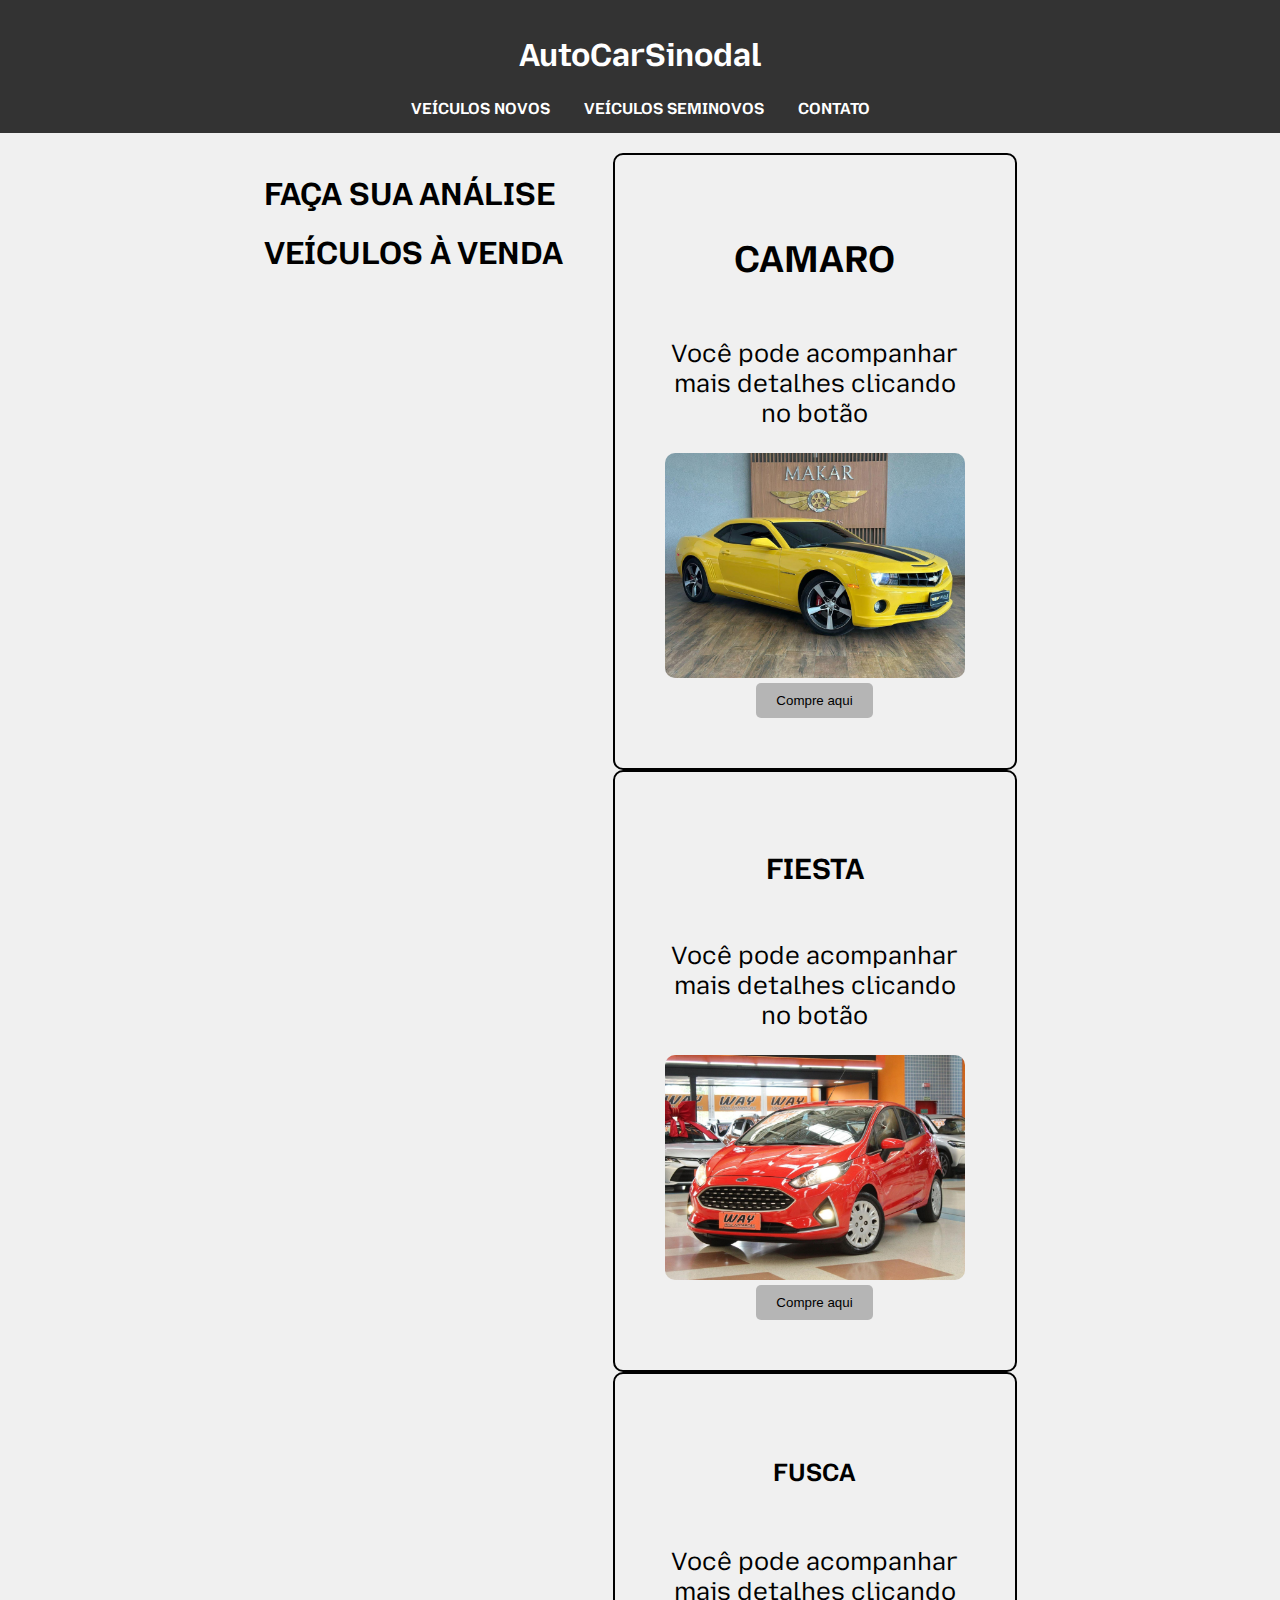
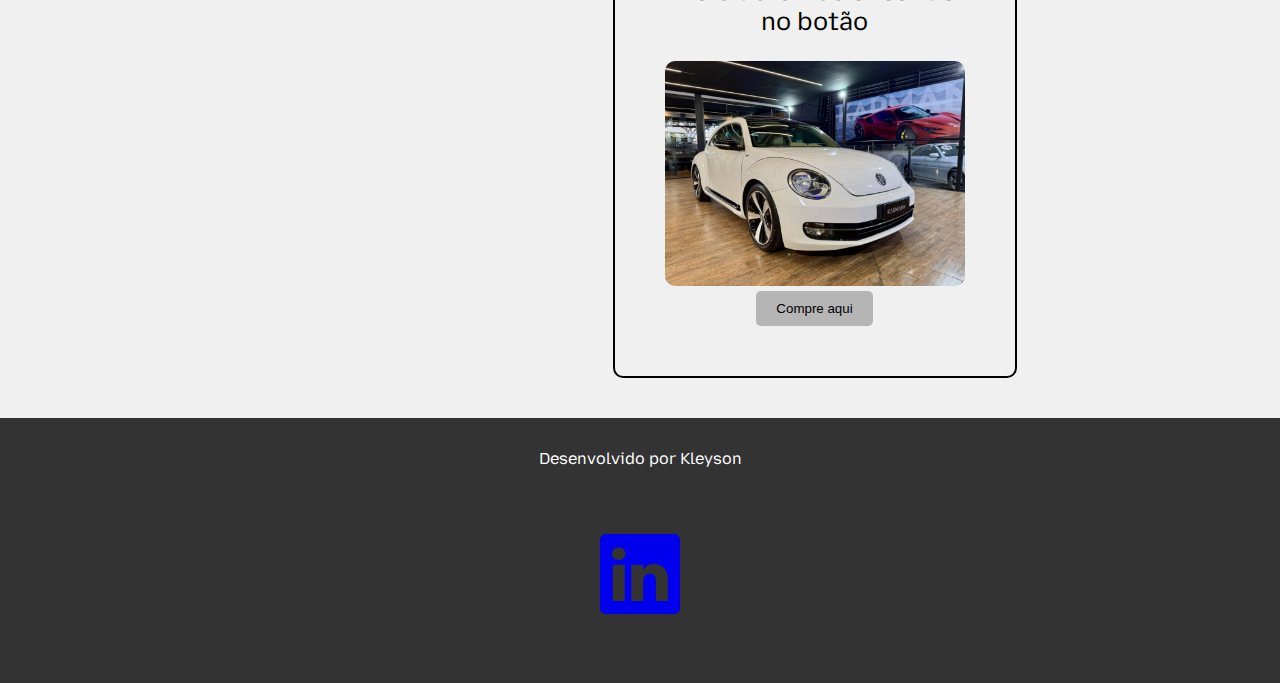
<file: index.html>
<!DOCTYPE html>
<html lang="PT-BR">

<head>
    <meta charset="UTF-8">
    <meta name="viewport" content="width=device-width, initial-scale=1.0">
    <title>Centralcaraula3</title>
    <link rel="stylesheet" href="style.css">
    <link rel="preconnect" href="https://fonts.googleapis.com">
    <link rel="preconnect" href="https://fonts.gstatic.com" crossorigin>
    <link
        href="https://fonts.googleapis.com/css2?family=EB+Garamond:ital,wght@0,400..800;1,400..800&family=Mozilla+Text:wght@200..700&family=Roboto+Condensed:ital,wght@0,100..900;1,100..900&display=swap"
        rel="stylesheet">
</head>

<body>
    <header>
        <h1>AutoCarSinodal</h1>
        <nav class="menu">
            <a href="Veiculosnovos.html">VEÍCULOS NOVOS</a>
            <a href="#">VEÍCULOS SEMINOVOS</a>
            <a href="#">CONTATO</a>
        </nav>
    </header>

    <main>
        <section class="secao1">
            <div>
                <h1>FAÇA SUA ANÁLISE</h1>
            </div>
            <div>
                <h1>VEÍCULOS À VENDA</h1>
            </div>
        </section>

        <div class="galeria">
            <div class="opcao1">
                <h2>CAMARO</h2>
                <p>Você pode acompanhar mais detalhes clicando no botão</p>
                <img src="img/camaro1.png" alt="Exemplo de imagem">
                <button onclick="window.location.href='Camaro.html'">Compre aqui</button>
            </div>

            <div class="opcao2">
                <h3>FIESTA</h3>
                <p>Você pode acompanhar mais detalhes clicando no botão</p>
                <img src="img/fordfiesta.png" alt="Exemplo de imagem">
                <button>Compre aqui</button>
            </div>

            <div class="opcao3">
                <h4>FUSCA</h4>
                <p>Você pode acompanhar mais detalhes clicando no botão</p>
                <img src="img/fusca.png" alt="Exemplo de imagem">
                <button>Compre aqui</button>
            </div>
        </div>
    </main>

    <footer class="footer">
        <p class="footer1">Desenvolvido por Kleyson</p>
        <div class="iconelinkedin">
            <a href="https://www.linkedin.com/in/kleyson-renato-479174297/" target="_blank">
                <svg xmlns="http://www.w3.org/2000/svg" width="80" height="80" fill="currentColor"
                    class="bi bi-linkedin" viewBox="0 0 16 16">
                    <path
                        d="M0 1.146C0 .513.526 0 1.175 0h13.65C15.474 0 16 .513 16 1.146v13.708c0 .633-.526 1.146-1.175 1.146H1.175C.526 16 0 15.487 0 14.854zm4.943 12.248V6.169H2.542v7.225zm-1.2-8.212c.837 0 1.358-.554 1.358-1.248-.015-.709-.52-1.248-1.342-1.248S2.4 3.226 2.4 3.934c0 .694.521 1.248 1.327 1.248zm4.908 8.212V9.359c0-.216.016-.432.08-.586.173-.431.568-.878 1.232-.878.869 0 1.216.662 1.216 1.634v3.865h2.401V9.25c0-2.22-1.184-3.252-2.764-3.252-1.274 0-1.845.7-2.165 1.193v.025h-.016l.016-.025V6.169h-2.4c.03.678 0 7.225 0 7.225z" />
                </svg>
            </a>
        </div>
    </footer>
</body>

</html>
</file>
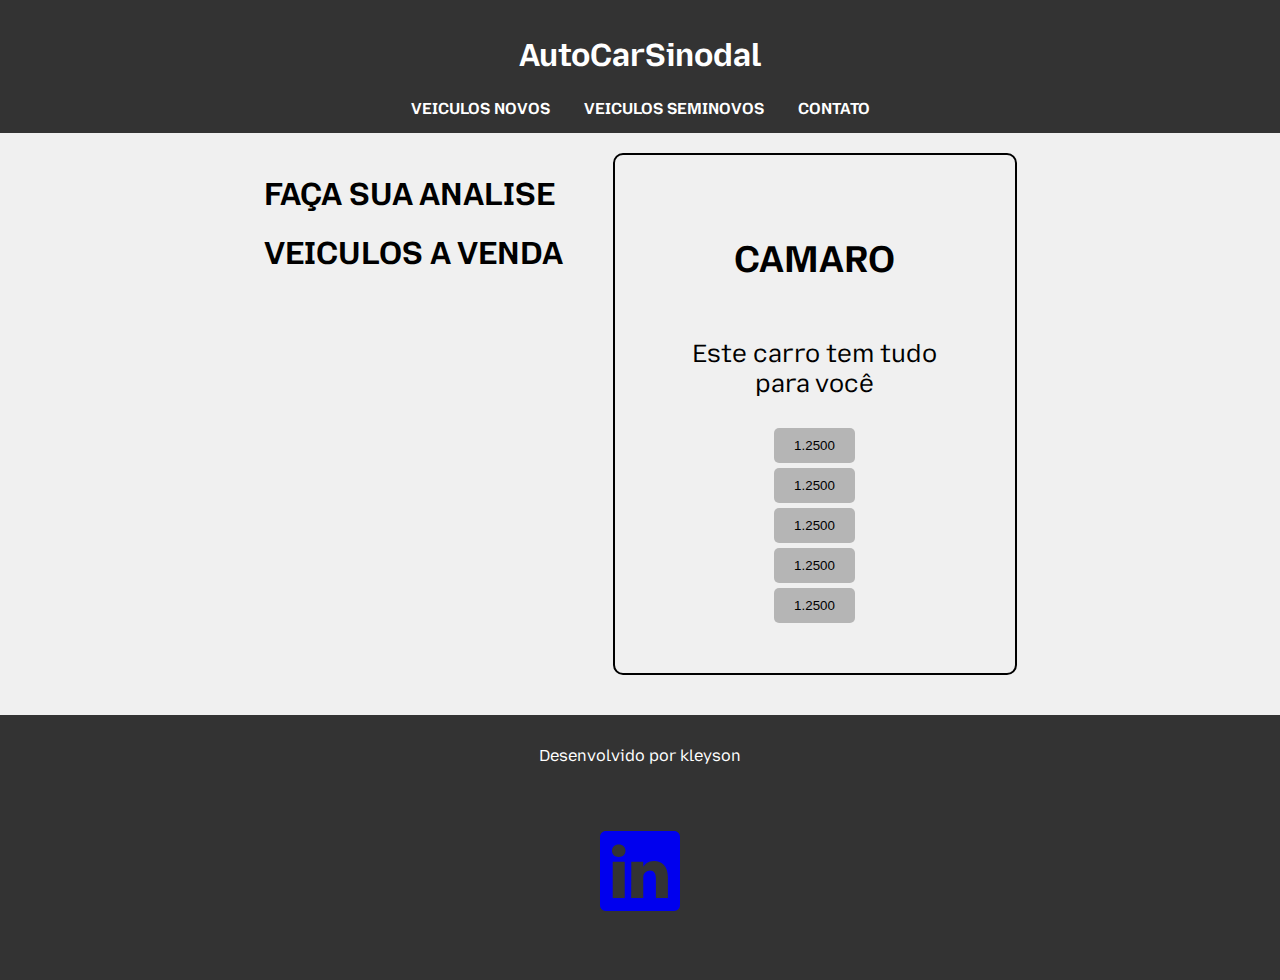
<file: Camaro.html>
<!DOCTYPE html>
<html lang="PT-BR">

<head>
    <meta charset="UTF-8">
    <meta name="viewport" content="width=device-width, initial-scale=1.0">
    <title>Centralcaraula3</title>
    <link rel="stylesheet" href="style.css">
    <link rel="preconnect" href="https://fonts.googleapis.com">
    <link rel="preconnect" href="https://fonts.gstatic.com" crossorigin>
    <link
        href="https://fonts.googleapis.com/css2?family=EB+Garamond:ital,wght@0,400..800;1,400..800&family=Mozilla+Text:wght@200..700&family=Roboto+Condensed:ital,wght@0,100..900;1,100..900&display=swap"
        rel="stylesheet">
</head>

<body>
    <header>
        <h1>AutoCarSinodal</h1>
        <nav class="menu">
            <a href="Veiculosnovos.html">VEICULOS NOVOS</a>
            <a href="#">VEICULOS SEMINOVOS</a>
            <a href="#">CONTATO</a>
        </nav>
    </header>
    <main>
        <section class="secao1">
            <div>
                <h1>FAÇA SUA ANALISE</h1>
            </div>
            <div>
                <h1>VEICULOS A VENDA</h1>
            </div>
        </section>
        <div class="opcao1">
            <h2>CAMARO</h2>
            <p> Este carro tem tudo para você</p>
            <button>1.2500</button>
            <button>1.2500</button>
            <button>1.2500</button>
            <button>1.2500</button>
            <button>1.2500</button>
    </main>

    <footer class="footer">
        <p class="footer1">Desenvolvido por kleyson</p>
        <div class="iconelinkedin">
            <a href="https://www.linkedin.com/in/kleyson-renato-479174297/" target="_blank">
                <svg xmlns="http://www.w3.org/2000/svg" width="80" height="80" fill="currentColor"
                    class="bi bi-linkedin" viewBox="0 0 16 16">
                    <path d="M0 1.146C0 .513.526 0 1.175 0h13.65C15.474 0 
            16 .513 16 1.146v13.708c0 .633-.526 1.146-1.175 
            1.146H1.175C.526 16 0 15.487 0 14.854zm4.943 
            12.248V6.169H2.542v7.225zm-1.2-8.212c.837 
            0 1.358-.554 1.358-1.248-.015-.709-.52-1.248-1.342-1.248S2.4 
            3.226 2.4 3.934c0 .694.521 1.248 
            1.327 1.248zm4.908 8.212V9.359c0-.216.016-.432.08-.586.173-.431.568-.878 
            1.232-.878.869 0 1.216.662 
            1.216 1.634v3.865h2.401V9.25c0-2.22-1.184-3.252-2.764-3.252-1.274 
            0-1.845.7-2.165 1.193v.025h-.016l.016-.025V6.169h-2.4c.03.678 
            0 7.225 0 7.225z" />
                </svg>
            </a>
        </div>

    </footer>
</body>

</html>
</file>
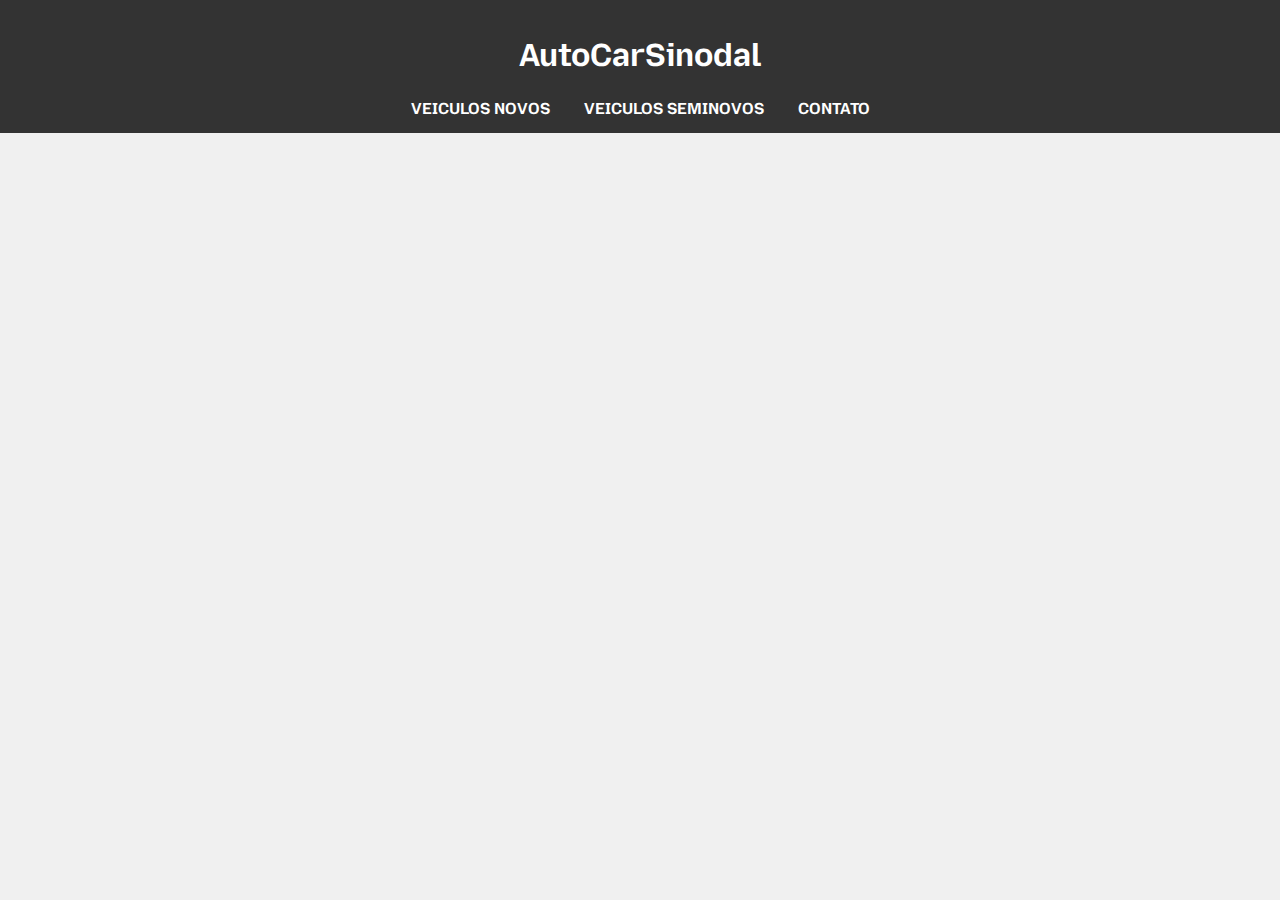
<file: Veiculosnovos.html>
<!DOCTYPE html>
<html lang="PT-BR">

<head>
    <meta charset="UTF-8">
    <meta name="viewport" content="width=device-width, initial-scale=1.0">
    <title>Centralcaraula3</title>
    <link rel="stylesheet" href="style.css">
    <link rel="preconnect" href="https://fonts.googleapis.com">
    <link rel="preconnect" href="https://fonts.gstatic.com" crossorigin>
    <link
        href="https://fonts.googleapis.com/css2?family=EB+Garamond:ital,wght@0,400..800;1,400..800&family=Mozilla+Text:wght@200..700&family=Roboto+Condensed:ital,wght@0,100..900;1,100..900&display=swap"
        rel="stylesheet">
</head>

<body>
    <header>
        <h1>AutoCarSinodal</h1>
        <nav class="menu">
            <a href="Veiculosnovos.html">VEICULOS NOVOS</a>
            <a href="#">VEICULOS SEMINOVOS</a>
            <a href="#">CONTATO</a>
        </nav>
    </header>
</body>
<main>
    <section>
        <div>
            
        </div>
    </section>
</main>
</file>
<file: style.css>
body {
    font-family: 'Mozilla Text', sans-serif;
    margin: 0;
    padding: 0;
    background-color: #f0f0f0;
}

header {
    background-color: #333;
    color: white;
    padding: 15px;
    text-align: center;
}

.menu {
    margin-top: 25px;
}

.menu a {
    color: white;
    text-decoration: none;
    margin: 0 15px;
    font-weight: bold;
}

.menu a:hover {
    text-decoration: underline;
}

.divcotação {
    display: flex;
    justify-content: center;
    margin-top: 20px;
    background-color: #444;
    color: white;
    padding: 10px;
    text-align: center;
}

main {
    display: flex;
    justify-content: center;
    padding: 20px;
    gap: 50px;
}

.opcao1,
.opcao2,
.opcao3 {
    display: flex;
    flex-direction: column;
    align-items: center;
    padding: 50px;
    border-radius: 10px;
    width: 300px;
    font-size: 25px;
    border: 2px solid #000000;
    text-align: center;
}

.opcao1 img,
.opcao2 img,
.opcao3 img {
    width: 100%;
    height: auto;
    border-radius: 10px;
}

.opcao1 button,
.opcao2 button,
.opcao3 button {
    margin-top: 5px;
    background-color: #0000003e;
    color: #000000;
    border: none;
    padding: 10px 20px;
    border-radius: 5px;
    cursor: pointer;
}

.opcao1 button:hover,
.opcao2 button:hover,
.opcao3 button:hover {
    background-color: #ffffff;
}

.footer {
    margin-top: 20px;
    background-color: #333;
    color: white;
    padding: 15px;
    text-align: center;
}

.Veiculosnovos {
    margin: 20px;
    padding: 100px;
    background-color: black;
    color: white;
    text-align: center;
    display: flex;
    justify-content: center;
    align-items: center;
}

.paragrafoveiculosnovos {
    font-size: 25px;
    text-align: center;
    margin-top: 20px;
}

.galerriadecarros {
    display: flex;
    flex-direction: column;
    gap: 20px;
    margin-top: 20px;
    background-color: rgba(0, 0, 0, 0.44);
    box-shadow: #333 2px 20px 10px;
    margin: 50px;
    border-radius: 20px;
}

.carros {
    display: flex;
    align-items: center;
    gap: 20px;
    border: 2px solid #000000;
    border-radius: 20px;
}

.carros img {
    width: 400px;
    height: 250px;
    border: 2px solid #000000;
    border-radius: 10px;
}

.informacao p {
    margin: 5px 0;
    font-size: 20px;
}

.botaocomprar {
    margin-top: 10px;
    background-color: #0000003e;
    color: #000000;
    border: none;
    padding: 10px 20px;
    border-radius: 5px;
    cursor: pointer;
}

.iconelinkedin {
    padding: 50px;
}
</file>
